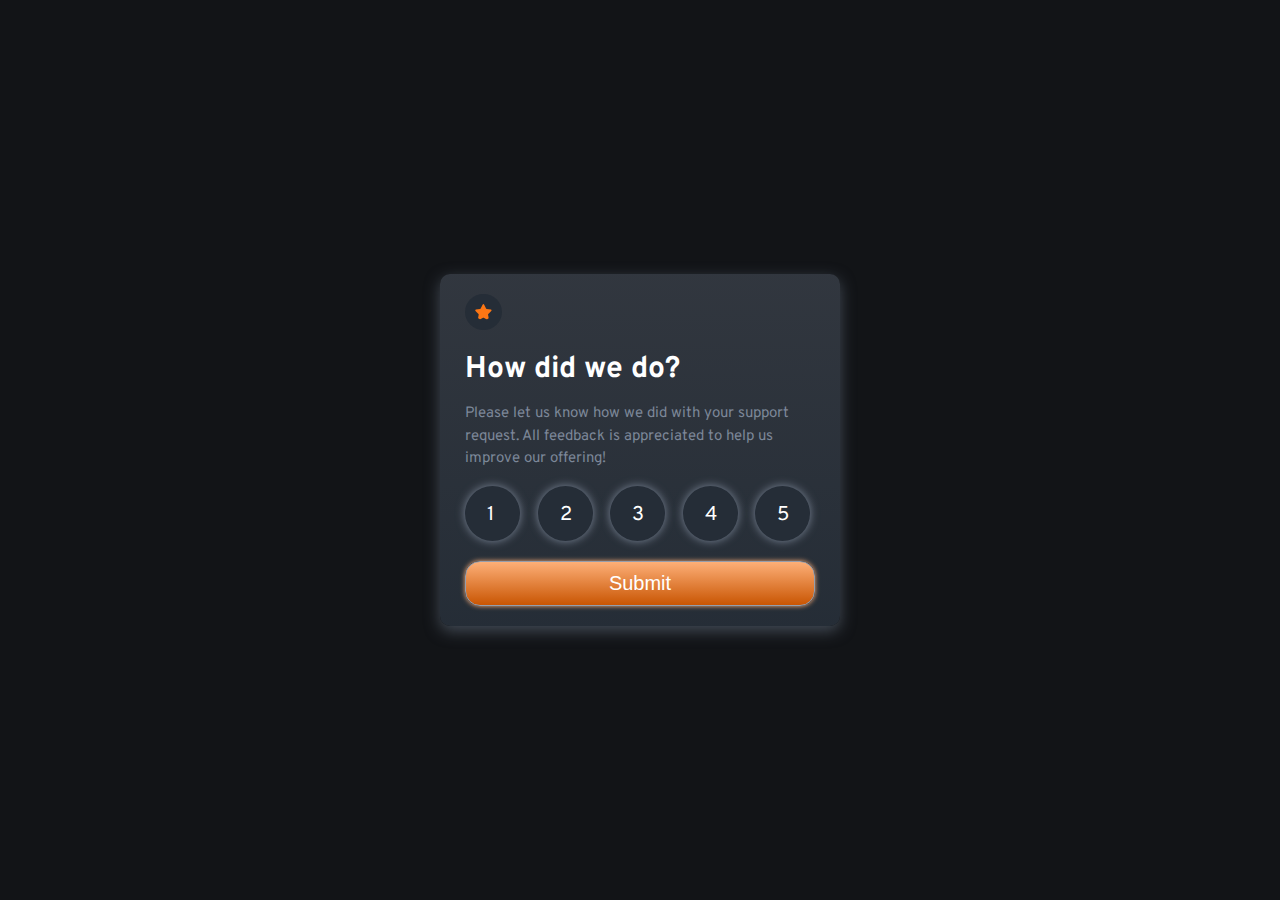
<file: index.html>
<!DOCTYPE html>
<html lang="en">
<head>
  <meta charset="UTF-8">
  <meta name="viewport" content="width=device-width, initial-scale=1.0"> <!-- displays site properly based on user's device -->
  <link rel="icon" type="image/png" sizes="32x32" href="./images/favicon-32x32.png">

  <!-- Bibioteca de Fontes -->
  <link rel="preconnect" href="https://fonts.googleapis.com">
  <link rel="preconnect" href="https://fonts.gstatic.com" crossorigin>
  <link 
    href="https://fonts.googleapis.com/css2?family=Manrope&family=Montserrat:wght@100&family=Overpass:wght@400;700&display=swap" 
    rel="stylesheet">
  
  <!-- Biblioteca de estilos CSS -->
  <link rel="stylesheet" href="./style/default.css">
  <link rel="stylesheet" href="./style/pag_header.css">
  <link rel="stylesheet" href="./style/rating_buttons.css">
  <link rel="stylesheet" href="./style/submit_button.css">
  <link rel="stylesheet" href="./style/thank_you.css">

  
  
  <title>Componente de Classificação Interativo</title>

</head>
<body>
      <!-- Cabeçalho do Cartão -->
      <div class="classificacao">
        
          <div class="cartao_classificacao">
              
              <img class="estrela" src="./images/icon-star.svg" alt="estrela">
              <h1 class="cartao_titulo">How did we do?</h1>
              
              <p class="cartao_content">
                Please let us know how we did with your support request. All feedback is appreciated 
                to help us improve our offering!
              </p>

              <form class="form_botoes">
                <div>
                  <div class="botoes">
                    
                    <input type="radio" id="selecao-1" class="form_botoes_input" name="valor_selecao" value="1">

                    <label for="selecao-1" class="form_botoes_label">
                      <span class="form_radio_button">
                        <div>1</div>
                      </span>
                    </label>

                  </div>

                  <div class="botoes">
                    
                    <input type="radio" id="selecao-2" class="form_botoes_input" name="valor_selecao" value="2">

                    <label for="selecao-2" class="form_botoes_label">
                      <span class="form_radio_button">
                        <div>2</div>
                      </span>
                    </label>

                  </div>

                  <div class="botoes">
                    
                    <input type="radio" id="selecao-3" class="form_botoes_input" name="valor_selecao" value="3">

                    <label for="selecao-3" class="form_botoes_label">
                      <span class="form_radio_button">
                        <div>3</div>
                      </span>
                    </label>

                  </div>

                  <div class="botoes">
                    
                    <input type="radio" id="selecao-4" class="form_botoes_input" name="valor_selecao" value="4">

                    <label for="selecao-4" class="form_botoes_label">
                      <span class="form_radio_button">
                        <div>4</div>
                      </span>
                    </label>

                  </div>

                  <div class="botoes">
                    
                    <input type="radio" id="selecao-5" class="form_botoes_input" name="valor_selecao" value="5">

                    <label for="selecao-5" class="form_botoes_label">
                      <span class="form_radio_button">
                        <div>5</div>
                      </span>
                    </label>

                  </div>
                </div>

                <button type="submit" class="btn_submit">Submit</button>
              </form>
          </div>
        </div>
        <script src="./botao-submit.js"></script>       
</body>
</html>
</file>
<file: style/default.css>
* {
    padding: 0;
    margin: 0;
    box-sizing: border-box;
}

body {
    height: 100vh;
    font-family: 'Overpass', sans-serif;
    background-color: hsl(216deg, 12%, 8%);
    display: flex;
    justify-content: center;
    align-items: center;
    flex-direction: column;
}
</file>
<file: style/pag_header.css>
.classificacao {
    /* estilização do card */
    height: auto;
    width: 400px;
    background: linear-gradient(to bottom, hsl(216deg, 12%, 22%), hsl(213deg, 19%, 18%));
    border-radius: 10px;
    padding: 20px 25px;
    box-shadow: 0px 5px 15px hsl(216deg, 12%, 30%);
}

.estrela {
    /* definição do estilo onde se insere a estrela */
    background-color: hsl(213deg, 19%, 18%);
    border-radius: 100%;
    padding: 10px;
    margin-bottom: 15px;
}

.cartao_titulo {
    /* estilização e posicionamento do titulo */
    font-size: 30px;
    color: white;
    font-weight: 700;
    margin-bottom: 15px;
}

.cartao_content {
    /* estilização do conteudo do card */
    font-size: 15px;
    color: hsl(216deg, 12%, 54%);
    font-weight: 300px;
    line-height: 1.5;
    margin-bottom: 15px;
}
</file>
<file: style/rating_buttons.css>
.form_botoes {
    /* largura maxima dos radio buttons na tela */
    width: 100%;
}

.form_botoes div {
    /* posicionamento dos radio buttons na tela. */
    display: flex;
    align-items: center;
    justify-content: space-between;
    margin-bottom: 10px;
}

.form_botoes_input {
    /* desabilita a formatação padrão do radio button */
    display: none;
}

.form_botoes_label {
    /* estilização do label do radio button */
    display: block;
    margin-right: 60px;
    margin-bottom: 55px;
    cursor: pointer;
}

.form_radio_button {
    /* estilização do radio button no estado inicial da page */
    height: 55px;
    width: 55px;
    background-color: hsl(213deg, 19%, 18%);
    box-shadow: 0px 0px 10px hsl(216deg, 12%, 54%);
    border-radius: 100%;
    
    position: absolute;
    transition: background-color 0.3s;
}

.form_radio_button::after {
    /* estilização do rádio button após ações no botão */
    content: "";
    height: 100%;
    width: 100%;
    border-radius: 100%;
    
    position: absolute;
    top: 0;
    left: 0;
    background-color: hsl(216deg, 12%, 54%);
    
    opacity: 0;
    transition: opacity 0.3s;
}



.form_radio_button div {
    /* centraliza o conteudo da div no meio do radio button e estilização */
    position: absolute;
    top: 30%;
    left: 22px;
    transform: translate (-50%, -50%);
    
    font-size: 20px;
    color: hsl(0deg, 0%, 100%);
    font-weight: 400;
    z-index: 2;
}

/* .form_radio_button div::after {
    color: hsl(25deg, 97%, 53%);
} */


.form_radio_button:hover {
    /* estilização do radio buttons quando o ponteiro do mouse passa sobre o button */
    background-color: hsl(25deg, 97%, 53%);
    box-shadow: 0px 0px 30px hsl(25deg, 97%, 53%);
}

.form_botoes_input:checked ~ .form_botoes_label .form_radio_button::after {
    opacity: 1;
    
}

/* .form-botoes_input:checked ~ .form_radio_button div::after{
    color: hsl(25deg, 97%, 53%);
} */
</file>
<file: style/submit_button.css>
.btn_submit {
    /* estilização e posicionamento do botão submit */
    width: 100%;
    padding: 10px 20px;
    border-radius: 15px;
    font-size: 20px;
    cursor: pointer;

    background: linear-gradient(to top, hsl(25deg, 97%, 40%), hsl(25deg, 97%, 73%));
    border: 1px solid hsl(217deg, 12%, 63%);
    box-shadow: 0px 0px 5px hsl(25deg, 97%, 73%);
    color: hsl(0deg, 0%, 100%);
    /* transition: background-color 0.3s, color 0.3s; */
}

.btn_submit:hover {
    background: hsl(0deg, 0%, 100%);
    color:hsl(217deg, 12%, 30%);
}
</file>
<file: style/thank_you.css>
.obrigado_titulo {
    /* estilização do titulo da page Thank you */
    font-size: 30px;
    font-weight: 700px;
    color: hsl(0deg, 0%, 100%);
    margin-bottom: 15px;
}

.descricao_obrigado {
    /* estilização da descrição da page Thank you */
    font-size: 15px;
    font-weight: 400px;
    color: hsl(216deg, 12%, 54%);

    line-height: 1.5;
    margin-bottom: 15px;
    text-align: center;
}

.Obrigado {
    /* Bloco de posicionamento dos elementos da page Thank you */
    display: flex;
    justify-content: center;
    align-items: center;
    flex-direction: column;
}

.Obrigado .img_obrigado {
    /* espaço entre a imagem e o texto da page Thank you */
    margin-bottom: 20px;
}

.Obrigado .obrigado_result {
    /* estilo e posicionamento do texto com classificação da page Thank you  */
    font-weight: 400;
    background-color: hsl(216deg, 12%, 8%);
    color: hsl(25deg, 97%, 53%); 
    
    padding: 5px 15px;
    border-radius: 20px;
    margin-bottom: 20px;
}
</file>
